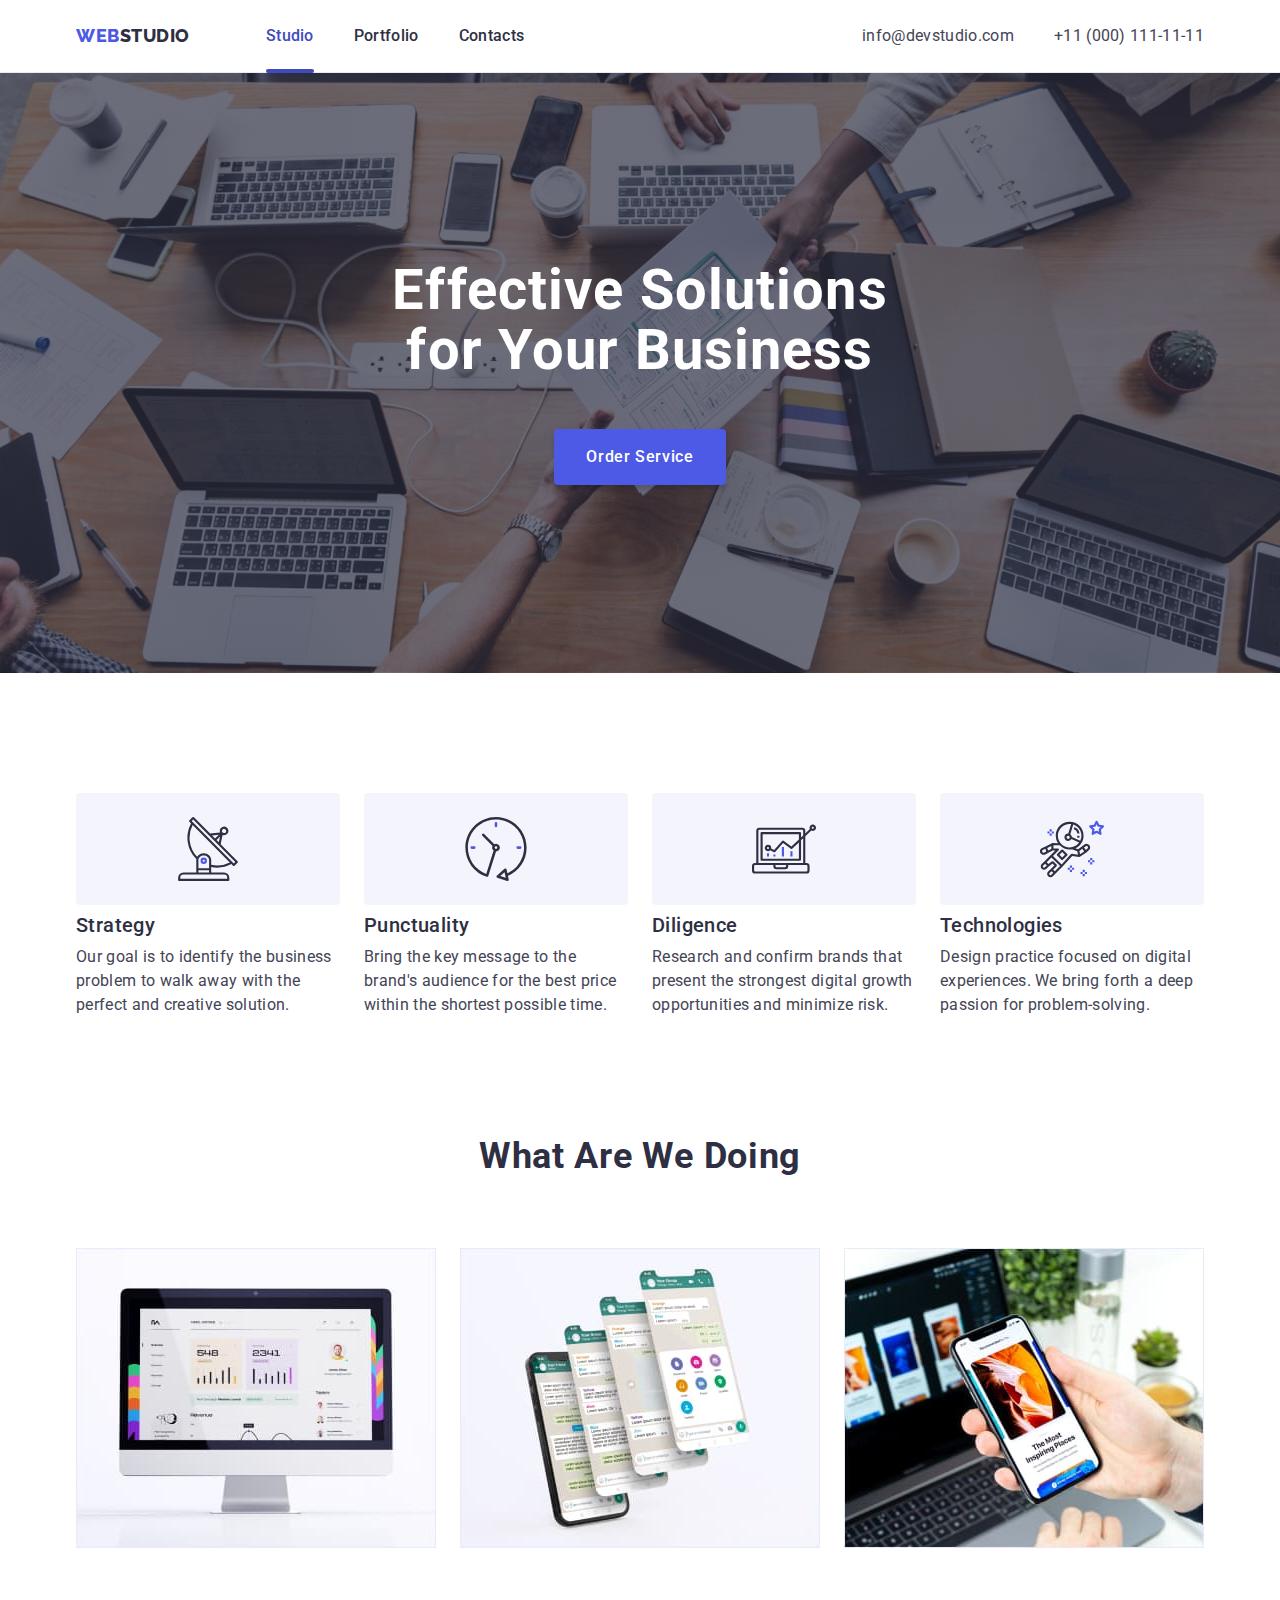
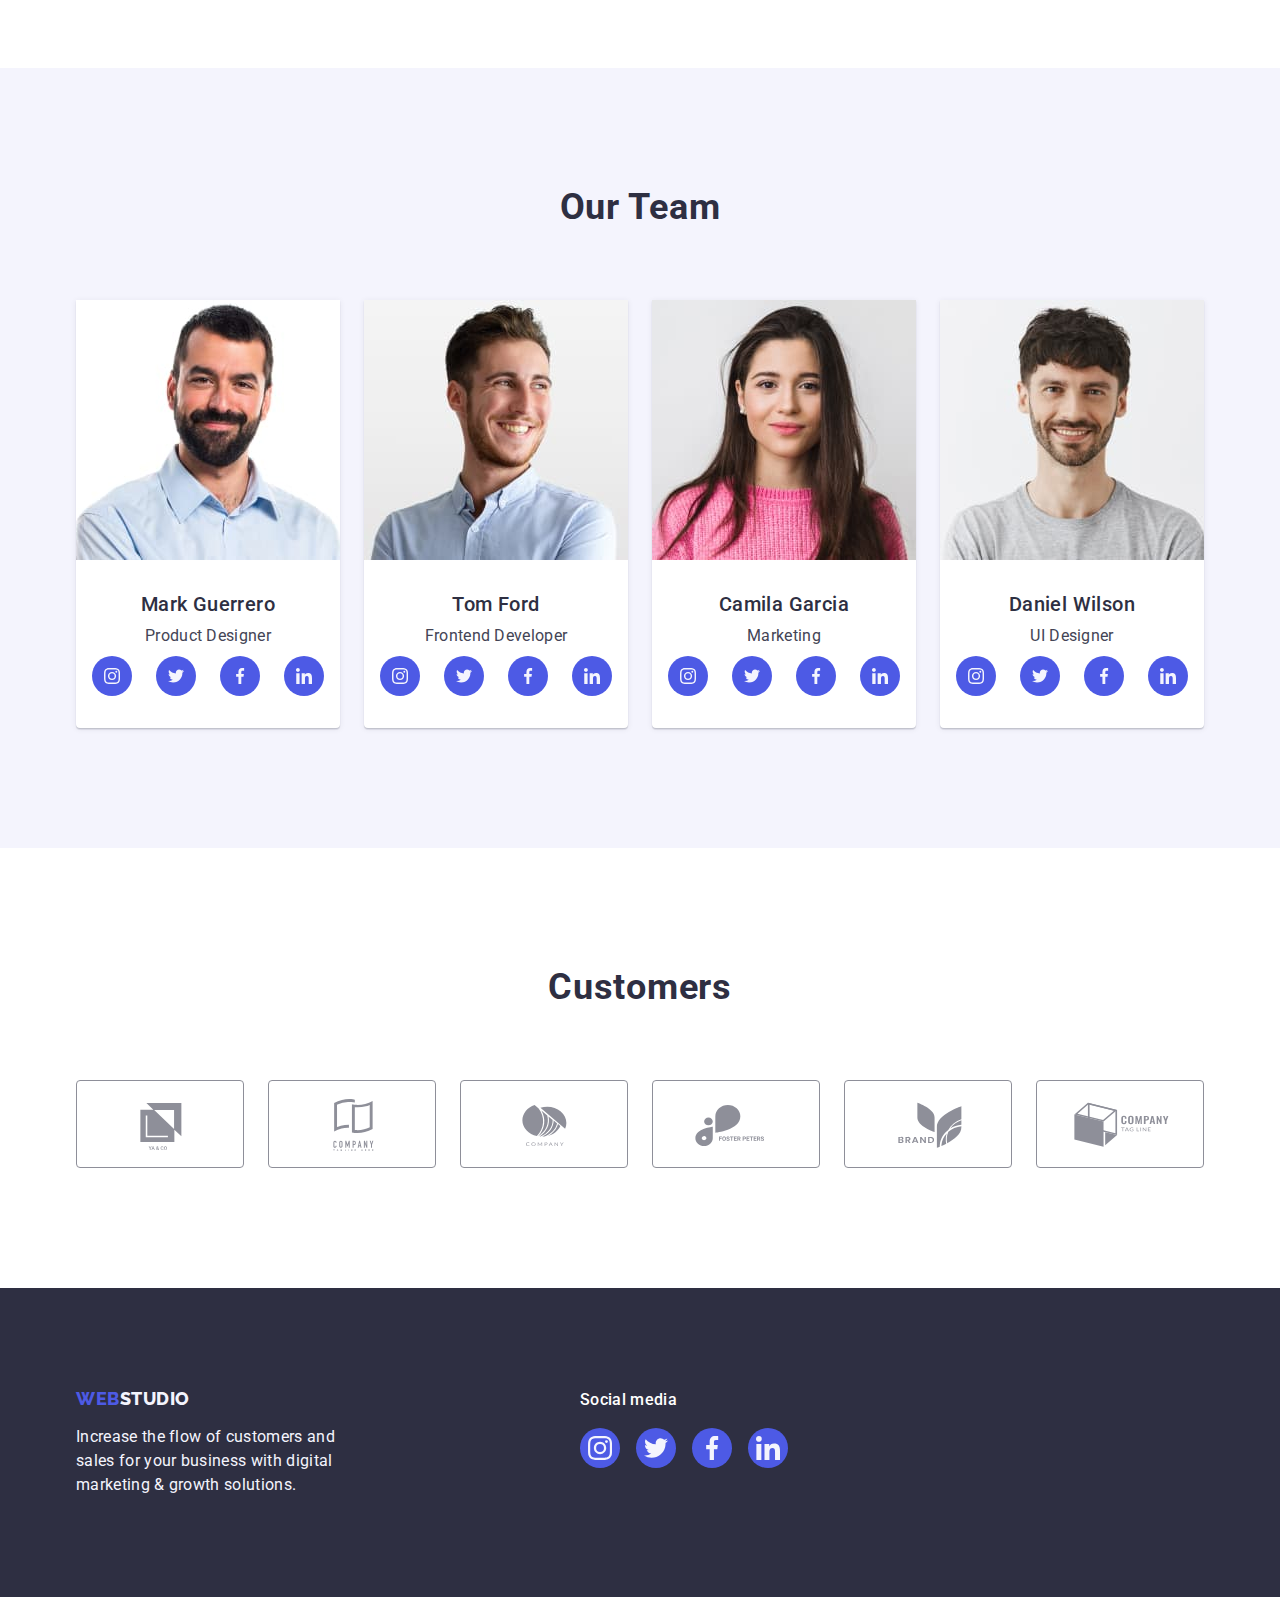
<file: index.html>
<!DOCTYPE html>
<html lang="en">
<head>
    <meta charset="UTF-8">
    <meta http-equiv="X-UA-Compatible" content="IE=edge">
    <meta name="viewport" content="width=device-width, initial-scale=1.0">
    <title>WebStudio</title>
    <link rel="preconnect" href="https://fonts.googleapis.com">
    <link rel="preconnect" href="https://fonts.gstatic.com" crossorigin>
    <link href="https://fonts.googleapis.com/css2?family=Raleway:wght@800&family=Roboto:wght@400;500;700;900&display=swap" rel="stylesheet">
    <link rel="stylesheet" href="https://cdn.jsdelivr.net/npm/modern-normalize@1.1.0/modern-normalize.min.css">
    <link rel="stylesheet" href="https://unpkg.com/aos@2.3.1/dist/aos.css">
    <link rel="stylesheet" href="./css/style.css">
</head>
<body>
   <header class="header">
        <div class="container h-contein">
            <nav class="nav">
                <a class="logo link linkk" href="./index.html">Web<span class="logo-studio link linkk">Studio</span></a>
                <ul class="nav-li">
                    <li class="item"><a class="header-nav link active" href="./index.html" target="_self">Studio</a></li>
                    <li class="item"><a class="header-nav link" href="./portfolio.html" target="_self">Portfolio</a></li>
                    <li class="item"><a class="header-nav link" href="">Contacts</a></li>
                </ul>
            </nav>
            <address class="header-contact">
                <ul class="addr">
                    <li><a class="contact link" href="mailto:info@devstudio.com">info@devstudio.com</a></li>
                    <li><a class="contact link" href="tel:+110001111111">+11 (000) 111-11-11</a></li>
                </ul>
            </address>
        </div>
   </header>
   <main>
    <!--Effective Solutions for Your Business-->
    <section class="title-bg">
        <div class="container">
            <h1 class="title">Effective Solutions for Your Business</h1>
            <button type="button" class="order-btn btn-active" data-modal-open>Order Service</button>
        </div>
    </section>
    <!--description of benefits-->
    <section class="sec-benef">
        <div class="container">
            <h2 class="visually-hidden h-future">Description of benefits</h2>
            <ul class="list">
                <li class="li-benef">
                    <div class="benef-conteiner-icon">
                        <svg class="benef-icon" width="64" height="64">
                          <use href="./images/icons.svg#icon-antenna"></use>
                        </svg>
                    </div>
                    <h3 class="h-categ">Strategy</h3>
                    <p class="text-benef">Our goal is to identify the business problem to walk away with the perfect and creative solution. </p>
                </li>
                <li class="li-benef">
                    <div class="benef-conteiner-icon">
                        <svg class="benef-icon" width="64" height="64">
                          <use href="./images/icons.svg#icon-clock"></use>
                        </svg>
                    </div>
                    <h3 class="h-categ">Punctuality</h3>
                    <p class="text-benef">Bring the key message to the brand's audience for the best price within the shortest possible time.</p>
                </li>
                <li class="li-benef">
                    <div class="benef-conteiner-icon">
                        <svg class="benef-icon" width="64" height="64">
                          <use href="./images/icons.svg#icon-diagram"></use>
                        </svg>
                    </div>
                    <h3 class="h-categ">Diligence</h3>
                    <p class="text-benef">Research and confirm brands that present the strongest digital growth opportunities and minimize risk.</p>
                </li>
                <li class="li-benef">
                    <div class="benef-conteiner-icon">
                        <svg class="benef-icon" width="64" height="64">
                          <use href="./images/icons.svg#icon-astronaut"></use>
                        </svg>
                    </div>
                    <h3 class="h-categ">Technologies</h3>
                    <p class="text-benef">Design practice focused on digital experiences. We bring forth a deep passion for problem-solving.</p>
                </li>
            </ul>
        </div>
    </section>
    <!--What are we doing-->
    <section class="sec-doing">
        <div class="container">
            <h2 class="h-doing">What are we doing</h2>
            <ul class="list">
                <li class="li-doing"><img src="./images/monitor.jpg" alt="Monitor PC" width="360" height="300"></li>
                <li class="li-doing"><img src="./images/phone.jpg" alt="Phone" width="360" height="300"></li>
                <li class="li-doing"><img src="./images/monphone.jpg" alt="Laptop and Phone" width="360" height="300"></li>
            </ul>
        </div>
    </section>
    <!--Our Team-->
    <section class="team">
        <div class="container">
            <h2 class="h-team">Our Team</h2>
            <ul class="list">
                <li class="list-team">
                    <img src="./images/mark.jpg" alt="Photo Mark Guerrero" width="264" height="260">
                    <div class="conteiner-team">
                        <h3 class="h-categ">Mark Guerrero</h3>
                        <p class="text-team">Product Designer</p>
                        <ul class="socials nav-li">
                            <li class="socials-item">
                                <a class="socials-link" href="https://www.instagram.com/" 
                                    target="_blank" rel="noopener noreferrer" aria-label="Instagram icon" >
                                    <svg class="socials-icon" width="16" height="16">
                                      <use href="./images/icons.svg#icon-instagram"></use>
                                    </svg>
                                </a>
                            </li>
                            <li class="socials-item">
                                <a class="socials-link" href="https://twitter.com/" 
                                    target="_blank" rel="noopener noreferrer" aria-label="Twitter icon" >
                                    <svg class="socials-icon" width="16" height="16">
                                      <use href="./images/icons.svg#icon-twitter"></use>
                                    </svg>
                                </a>
                            </li>
                            <li class="socials-item">
                                <a class="socials-link" href="https://www.facebook.com/" 
                                    target="_blank" rel="noopener noreferrer" aria-label="Facebook icon" >
                                    <svg class="socials-icon" width="16" height="16">
                                      <use href="./images/icons.svg#icon-facebook"></use>
                                    </svg>
                                </a>
                            </li>
                            <li class="socials-item">
                                <a class="socials-link" href="https://www.linkedin.com/" 
                                    target="_blank" rel="noopener noreferrer" aria-label="Linkedin icon">
                                    <svg class="socials-icon" width="16" height="16">
                                      <use href="./images/icons.svg#icon-linkedin"></use>
                                    </svg>
                                </a>
                            </li>
                        </ul>
                    </div>
                </li>
                <li class="list-team">
                    <img src="./images/tom.jpg" alt="Photo Tom Ford" width="264" height="260">
                    <div class="conteiner-team">
                        <h3 class="h-categ">Tom Ford</h3>
                        <p class="text-team">Frontend Developer</p>
                        <ul class="socials nav-li">
                            <li class="socials-item">
                                <a class="socials-link" href="https://www.instagram.com/" 
                                    target="_blank" rel="noopener noreferrer" aria-label="Instagram icon" >
                                    <svg class="socials-icon" width="16" height="16">
                                        <use href="./images/icons.svg#icon-instagram"></use>
                                    </svg>
                                </a>
                            </li>
                            <li class="socials-item">
                                <a class="socials-link" href="https://twitter.com/" 
                                    target="_blank" rel="noopener noreferrer" aria-label="Twitter icon" >
                                    <svg class="socials-icon" width="16" height="16">
                                        <use href="./images/icons.svg#icon-twitter"></use>
                                    </svg>
                                </a>
                            </li>
                            <li class="socials-item">
                                <a class="socials-link" href="https://www.facebook.com/" 
                                    target="_blank" rel="noopener noreferrer" aria-label="Facebook icon" >
                                    <svg class="socials-icon" width="16" height="16">
                                        <use href="./images/icons.svg#icon-facebook"></use>
                                    </svg>
                                </a>
                            </li>
                            <li class="socials-item">
                                <a class="socials-link" href="https://www.linkedin.com/" 
                                    target="_blank" rel="noopener noreferrer" aria-label="Linkedin icon">
                                    <svg class="socials-icon" width="16" height="16">
                                        <use href="./images/icons.svg#icon-linkedin"></use>
                                    </svg>
                                </a>
                            </li>
                        </ul>
                    </div>
                </li>
                <li class="list-team">
                    <img src="./images/camila.jpg" alt="Photo Camila Garcia" width="264" height="260">
                    <div class="conteiner-team">
                        <h3 class="h-categ">Camila Garcia</h3>
                        <p class="text-team">Marketing</p>
                        <ul class="socials nav-li">
                            <li class="socials-item">
                                <a class="socials-link" href="https://www.instagram.com/" 
                                    target="_blank" rel="noopener noreferrer" aria-label="Instagram icon" >
                                    <svg class="socials-icon" width="16" height="16">
                                      <use href="./images/icons.svg#icon-instagram"></use>
                                    </svg>
                                </a>
                            </li>
                            <li class="socials-item">
                                <a class="socials-link" href="https://twitter.com/" 
                                    target="_blank" rel="noopener noreferrer" aria-label="Twitter icon" >
                                    <svg class="socials-icon" width="16" height="16">
                                      <use href="./images/icons.svg#icon-twitter"></use>
                                    </svg>
                                </a>
                            </li>
                            <li class="socials-item">
                                <a class="socials-link" href="https://www.facebook.com/" 
                                    target="_blank" rel="noopener noreferrer" aria-label="Facebook icon" >
                                    <svg class="socials-icon" width="16" height="16">
                                      <use href="./images/icons.svg#icon-facebook"></use>
                                    </svg>
                                </a>
                            </li>
                            <li class="socials-item">
                                <a class="socials-link" href="https://www.linkedin.com/" 
                                    target="_blank" rel="noopener noreferrer" aria-label="Linkedin icon">
                                    <svg class="socials-icon" width="16" height="16">
                                      <use href="./images/icons.svg#icon-linkedin"></use>
                                    </svg>
                                </a>
                            </li>
                        </ul>
                    </div>
                </li>
                <li class="list-team">
                    <img src="./images/daniel.jpg" alt="Photo Daniel Wilson" width="264" height="260">
                    <div class="conteiner-team">
                        <h3 class="h-categ">Daniel Wilson</h3>
                        <p class="text-team">UI Designer</p>
                        <ul class="socials nav-li">
                            <li class="socials-item">
                                <a class="socials-link" href="https://www.instagram.com/" 
                                    target="_blank" rel="noopener noreferrer" aria-label="Instagram icon" >
                                    <svg class="socials-icon" width="16" height="16">
                                      <use href="./images/icons.svg#icon-instagram"></use>
                                    </svg>
                                </a>
                            </li>
                            <li class="socials-item">
                                <a class="socials-link" href="https://twitter.com/" 
                                    target="_blank" rel="noopener noreferrer" aria-label="Twitter icon" >
                                    <svg class="socials-icon" width="16" height="16">
                                      <use href="./images/icons.svg#icon-twitter"></use>
                                    </svg>
                                </a>
                            </li>
                            <li class="socials-item">
                                <a class="socials-link" href="https://www.facebook.com/" 
                                    target="_blank" rel="noopener noreferrer" aria-label="Facebook icon" >
                                    <svg class="socials-icon" width="16" height="16">
                                      <use href="./images/icons.svg#icon-facebook"></use>
                                    </svg>
                                </a>
                            </li>
                            <li class="socials-item">
                                <a class="socials-link" href="https://www.linkedin.com/" 
                                    target="_blank" rel="noopener noreferrer" aria-label="Linkedin icon">
                                    <svg class="socials-icon" width="16" height="16">
                                      <use href="./images/icons.svg#icon-linkedin"></use>
                                    </svg>
                                </a>
                            </li>
                        </ul>
                    </div>
                </li>
            </ul>
        </div>
    </section>
    <!--Customers-->
    <section class="customers-sec">
        <div class="container">
            <h2 class="h-team">Customers</h2>
            <ul class="list">
                <li class="customers-li">
                    <a class="customers-link" href="">
                        <svg class="customers-icon" width="104" height="56">
                            <use href="./images/icons.svg#icon-Logo-ya-co"></use>
                        </svg>
                    </a>
                </li>
                <li class="customers-li">
                    <a class="customers-link" href="">
                        <svg class="customers-icon" width="104" height="56">
                            <use href="./images/icons.svg#icon-Logo-company-here"></use>
                        </svg>
                    </a>
                </li>
                <li class="customers-li">
                    <a class="customers-link" href="">
                        <svg class="customers-icon" width="104" height="56">
                            <use href="./images/icons.svg#icon-Logo-company"></use>
                        </svg>
                    </a>
                </li>
                <li class="customers-li">
                    <a class="customers-link" href="">
                        <svg class="customers-icon" width="104" height="56">
                            <use href="./images/icons.svg#icon-Logo-foster"></use>
                        </svg>
                    </a>
                </li>
                <li class="customers-li">
                    <a class="customers-link" href="">
                        <svg class="customers-icon" width="104" height="56">
                            <use href="./images/icons.svg#icon-Logo-brand"></use>
                        </svg>
                    </a>
                </li>
                <li class="customers-li">
                    <a class="customers-link" href="">
                        <svg class="customers-icon" width="104" height="56">
                            <use href="./images/icons.svg#icon-Logo-tag-line"></use>
                        </svg>
                    </a>
                </li>
            </ul>
        </div>
    </section>
   </main>
   <footer class="footer">
        <div class="container">
            <div class="conteiner-footl">
                <a href="./index.html" class="link linkk logof">Web<span class="logo-studio-foot link linkk">Studio</span></a>
                <p class="text-footer">Increase the flow of customers and sales for your business with digital marketing & growth solutions.</p>
            </div>
            <div class="socials-media">
                <p class="media-footer">Social media</p>
                <ul class="socials-footer nav-li">
                    <li class="socials-item">
                        <a class="socials-link-footer" href="https://www.instagram.com/" 
                            target="_blank" rel="noopener noreferrer" aria-label="Instagram icon" >
                            <svg class="socials-icon" width="24" height="24">
                                <use href="./images/icons.svg#icon-instagram"></use>
                            </svg>
                        </a>
                    </li>
                    <li class="socials-item">
                        <a class="socials-link-footer" href="https://twitter.com/" 
                            target="_blank" rel="noopener noreferrer" aria-label="Twitter icon" >
                            <svg class="socials-icon" width="24" height="24">
                                <use href="./images/icons.svg#icon-twitter"></use>
                            </svg>
                        </a>
                    </li>
                    <li class="socials-item">
                        <a class="socials-link-footer" href="https://www.facebook.com/" 
                            target="_blank" rel="noopener noreferrer" aria-label="Facebook icon" >
                            <svg class="socials-icon" width="24" height="24">
                                <use href="./images/icons.svg#icon-facebook"></use>
                            </svg>
                        </a>
                    </li>
                    <li class="socials-item">
                        <a class="socials-link-footer" href="https://www.linkedin.com/" 
                            target="_blank" rel="noopener noreferrer" aria-label="Linkedin icon">
                            <svg class="socials-icon" width="24" height="24">
                                <use href="./images/icons.svg#icon-linkedin"></use>
                            </svg>
                        </a>
                    </li>
                </ul>
            </div>
        </div>
    </footer>
    <!--Modal window-->
    <div class="backdrop is-hidden" data-modal>
        <div class="modal-order modal-open">
            <button class="close-btn" type="button" aria-label="close-icon" data-modal-close>
                <svg class="close-icon" width="8" height="8">
                <use href="./images/icons.svg#close-icon"></use>
                </svg>
            </button>
        </div>
    </div>
    <script src="./js/modal.js"></script>
</body>
</html>
</file>
<file: css/style.css>
/* color p #434455 */
/* color h1 #FFFFFF */
/* color h2/h3 #2E2F42; */
/* color p and studio in footer #F4F4FD */
/* color "web" and (btn in the hero) #4D5AE5; */
/* background color filter btn, order in the hover #404BBF; */
/* filter btn background: #F4F4FD; */
/* filter btn-text color: #4D5AE5; */
/* frame-color: #E7E9FC; */
/* background hover-media-footer: #31D0AA; */
/* customers-icon: #8E8F99; */
:root {
  --color-text-fil-btn: #4d5ae5;
  --hover: #404bbf;
  --bg-fil-btn: #f4f4fd;
  --main-color: #434455;
  --primery-font: Roboto, sans-serif;
  --logo-font: Raleway, sans-serif;
  --color-filt-accent: #ffffff;
  --color-h2-h3-texheader: #2e2f42;
  --frame-color: #E7E9FC;
  --media-bg-foot-hover: #31D0AA;
  --customers-icon: #8E8F99;
  --transition: 250ms cubic-bezier(0.4, 0, 0.2, 1);
  --bg-modal: #FCFCFC;
}

body {
  color: var(--main-color);
  font-family: Roboto, sans-serif;
  font-weight: 400;
  font-size: 16px;
  line-height: 1.5;
  letter-spacing: 0.02em;
  background-color: var(--color-filt-accent);
}

/*reset*/

h1,
h2,
h3,
p,
ul {
  margin: 0;
  padding: 0;
  /*outline: 1px solid red;*/
}
img {
  display: block;
}
.container {
  max-width: 1158px;
  margin-inline: auto;
  padding-inline: 15px;
}
.h-contein {
  align-items: center;
}
.visually-hidden {
  position: absolute;
  width: 1px;
  height: 1px;
  margin: -1px;
  border: 0;
  padding: 0;
  white-space: nowrap;
  clip-path: inset(100%);
  clip: rect(0 0 0 0);
  overflow: hidden;
}

/**
  |============================
  | Header
  |============================
*/
.nav-li {
  list-style: none;
  display: flex;
}
.header-contact {
  font-style: normal;
}
.header {
  border-bottom: 1px solid var(--frame-color);
  box-shadow: 0px 2px 1px rgba(46, 47, 66, 0.08),
              0px 1px 1px rgba(46, 47, 66, 0.16), 
              0px 1px 6px rgba(46, 47, 66, 0.08);
}
.logo-studio {
  color: var(--color-h2-h3-texheader);
}

.active {
  position: relative;
}
.header-nav.active {
  color: var(--hover);
}
.active::after {
  content: '';
  position: absolute;
  bottom: -1px;
  right: 0;
  width: 100%;
  height: 4px;
  background-color: var(--hover);
  border-radius: 2px;
  display: block;
}
    
.header-nav {
  color: var(--color-h2-h3-texheader);
  font-weight: 500;
  font-size: 16px;
  line-height: 1.5;
  letter-spacing: 0.02em;
  text-decoration: none;
  padding: 24px 0;
  display: flex;
  transition: color var(--transition);
}
.header-nav:hover,
.header-nav:focus {
  color: var(--hover);
}
.contact {
  color: var(--main-color);
  font-size: 16px;
  line-height: 1.5;
  letter-spacing: 0.02em;
  text-decoration: none;
  font-style: normal;
  padding: 24px 0;
  display:flex;
  transition: color var(--transition);
}
.contact:hover,
.contact:focus {
  color: var(--hover);
}
.addr {
  list-style: none;
  gap: 40px;
  display: flex;
}
.item:not(:last-child) {
  margin-right: 40px;
}

.header .container {
  display: flex;
  justify-content: space-between;
}
.nav {
  display: flex;
  align-items: center;
  
}

/**
  |============================
  | Main
  |============================
*/

/*webstudio index*/

.list {
  list-style: none;
  display: flex;
  gap: 24px;
}

.title-bg {
  background-color: var(--color-h2-h3-texheader);
  padding: 188px 0;
  background-image: linear-gradient(rgba(46, 47, 66, 0.7), rgba(46, 47, 66, 0.7)), url(../images/people-office.jpg);
  background-repeat: no-repeat;
  background-size: cover;
  background-position: center;
  max-width: 1440px;
  margin-inline: auto;
}
.title {
  color: var(--color-filt-accent);
  font-size: 56px;
  line-height: 1.07;
  text-align: center;
  letter-spacing: 0.02em;
  max-width: 496px;
  margin-inline: auto;
  margin-bottom: 48px;
}
.order-btn {
  background-color: var(--color-text-fil-btn);
  color: var(--color-filt-accent);
  font-family: Roboto, sans-serif;
  font-weight: 500;
  font-size: 16px;
  line-height: 1.5;
  letter-spacing: 0.04em;
  cursor: pointer;

  padding: 16px 32px;
  min-width: 169px;
  box-shadow: 0px 4px 4px rgba(0, 0, 0, 0.15);
  border-radius: 4px;
  border: none;
  margin: auto;
  display: block;

  transition: background-color var(--transition), box-shadow var(--transition);
}
.li-benef {
  flex-basis: calc((100% - 24px * 3) / 4);
}
.sec-doing {
  padding-bottom: 120px;
}
.h-doing,
.h-team {
  color: var(--color-h2-h3-texheader);
  font-size: 36px;
  line-height: 1.1;
  text-align: center;
  letter-spacing: 0.02em;
  text-transform: capitalize;
  margin-bottom: 72px;
}
.team {
  background-color: var(--bg-fil-btn);
  padding: 120px 0;
}

.list-team {
  background-color: var(--color-filt-accent);
  box-shadow: 0px 1px 6px rgba(46, 47, 66, 0.08), 0px 1px 1px rgba(46, 47, 66, 0.16), 0px 2px 1px rgba(46, 47, 66, 0.08);
  border-radius: 0px 0px 4px 4px; 
}
.text-team {
  font-size: 16px;
  margin-bottom: 8px;
}
.sec-benef {
  padding: 120px 0;
}
.conteiner-team {
  padding: 32px 16px;
  text-align: center;
  padding: 32px 0;
    
}
/*Benefits icons*/
.benef-conteiner-icon {
  display: flex;
  justify-content: center;
  align-items: center;
  height: 112px;
  margin-bottom: 8px;
  background-color: var(--bg-fil-btn);
  border-radius: 4px;
}

/*Socials icons*/
.socials {
  justify-content: center;
  gap: 24px;
}
.socials-icon {
  fill: var(--bg-fil-btn);
}
.socials-link, 
.socials-link-footer {
  display: flex;
  justify-content: center;
  align-items: center;
  width: 40px;
  height: 40px;
  background-color: var(--color-text-fil-btn);
  border-radius: 50%;
  transition: background-color var(--transition);
}
.socials-link:hover, 
.socials-link:focus {
  background-color: var(--hover);
}
/*Customers*/
.customers-sec {
  padding: 120px 0;
}
.customers-li {
  height: 88px;
  flex-grow: 1;
}
.customers-link {
  width: 168px;
  height: 88px;
  display: flex;
  justify-content: center;
  align-items: center;
  color: var(--customers-icon);
  border: 1px solid var(--customers-icon);
  border-radius: 4px;

  transition: color var(--transition), border-color var(--transition);
}
.customers-icon {
  fill: currentColor;
}
.customers-link:hover, 
.customers-link:focus {
  border-color: var(--hover);
  color: var(--hover);
  
}


/*Portfolio*/
.portfolio-sec {
  padding: 96px 0 120px;
}
.filt-ul {
  margin-bottom: 72px;
  display: flex;
  justify-content: center;
  gap: 24px;
}
.btn-active:hover,
.btn-active:focus {
  color: var(--color-filt-accent);
  background-color: var(--hover);
  border-color: transparent;
  box-shadow: 0px 3px 1px rgba(0, 0, 0, 0.1), 0px 2px 1px rgba(0, 0, 0, 0.08), 0px 2px 2px rgba(0, 0, 0, 0.12);
  border-radius: 4px;
}
.filt-btn {
  color: var(--color-text-fil-btn);
  background: var(--bg-fil-btn);

  font-family: "Roboto", sans-serif;
  font-weight: 500;
  font-size: 16px;
  line-height: 1.5;
  letter-spacing: 0.04em;

  display: flex;
  align-items: center;
  text-align: center;
  cursor: pointer;
  padding: 12px 24px;
  border: 1px solid var(--frame-color);
  border-radius: 4px;

  transition: color var(--transition), background-color var(--transition), box-shadow var(--transition), border var(--transition);
}
/*-------------------*/
.categories {
  display: flex;
  flex-wrap: wrap;
  gap: 48px 24px;
}
.category-link:hover,
.category-link:focus {
  box-shadow: 0px 1px 6px rgba(46, 47, 66, 0.08), 0px 1px 1px rgba(46, 47, 66, 0.16), 0px 2px 1px rgba(46, 47, 66, 0.08);
}
.category-link {
  text-decoration: none;
  display: block;
  transition: box-shadow var(--transition)
}
.h-categ {
  color: var(--color-h2-h3-texheader);
  font-weight: 500;
  font-size: 20px;
  line-height: 1.2;
  letter-spacing: 0.02em;
  margin-bottom: 8px;
}
.category {
  color: var(--main-color);
}
.link {
  text-decoration: none;
}
.container-categ {
  padding: 32px 16px;
  border: 1px solid var(--frame-color);
  border-top: none; 
}
.secretive {
  position: relative;
  overflow: hidden;
}
.secretive-text {
  position: absolute;
  top: 0;
  left: 0;
  width: 100%;
  height: 100%;
  padding: 40px 32px;
  color: var(--bg-fil-btn);
  background-color: var(--color-text-fil-btn);
  transform: translateY(100%);
  transition: transform var(--transition);
}
.category-link:hover .secretive-text,
.category-link:focus .secretive-text {
  transform: translateY(0);
}
/**
  |============================
  | Footer
  |============================
*/
.footer > .container {
  display: flex;
  align-items: baseline;
  gap: 120px;
}
.footer {
  background-color: var(--color-h2-h3-texheader);
  padding: 100px 0;
}
.logo {
  color: var(--color-text-fil-btn);
  flex-direction: row;
  align-items: center;
  display: flex;
  margin-right: 76px;
}
.logof {
  display: inline-block;
  margin-bottom: 16px;
  color: var(--color-text-fil-btn);
  flex-direction: row;
  align-items: center;
}
.logo-studio-foot {
  color: var(--bg-fil-btn);
}
.linkk {
  font-family: Raleway, sans-serif;
  font-weight: 800;
  font-size: 18px;
  line-height: 1.17;
  letter-spacing: 0.03em;
  text-transform: uppercase;
  text-decoration: none;
}

.text-footer {
  color: var(--bg-fil-btn);
  font-size: 16px;
  line-height: 1.5;
  letter-spacing: 0.02em;

  max-width: 264px;
}
.conteiner-footl{
  margin-right: 120px;
}
.media-footer {
  font-weight: 500;
  color: var(--color-filt-accent);
  margin-bottom: 16px;
}
/*Socials icons footer*/
.socials-footer {
  justify-content: center;
  gap: 16px;
}
.socials-link-footer:hover, 
.socials-link-footer:focus {
  background-color: var(--media-bg-foot-hover);
}

/**
  |============================
  | Modal window
  |============================
*/
.backdrop {
  opacity: 1;
  position: fixed;
  top: 0;
  left: 0;
  width: 100%;
  height: 100%;
  background-color: rgba(46, 47, 66, 0.4);
  transition: var(--transition) opacity, var(--transition) visibility;
  }

.modal-order {
  position: absolute;
  top: 50%;
  left: 50%;
  transform: translate(-50%, -50%);
  width: 408px;
  min-height: 584px;
  padding: 24px;
  background-color: var(--bg-modal);
  box-shadow: 0px 1px 1px rgba(0, 0, 0, 0.14), 0px 1px 3px rgba(0, 0, 0, 0.12), 0px 2px 1px rgba(0, 0, 0, 0.2);
  border-radius: 4px;
}

.close-btn {
  display: flex;
  margin-left: auto;
  width: 24px;
  height: 24px;
  color: var(--color-h2-h3-texheader);
  background: var(--frame-color);
  border: 1px solid rgba(0, 0, 0, 0.1);
  border-radius: 50%;
  transition: var(--transition) color, var(--transition) background-color;
}
.close-btn:hover,
.close-btn:focus {
  background-color: var(--hover);
  color: var(--color-filt-accent);
}
.close-icon {
  fill: currentColor;
  margin: auto;
}

.is-hidden {
  opacity: 0;
  visibility: hidden;
  pointer-events: none;
}

/* .modal-open {
	animation: open-modal 1s cubic-bezier(0.250, 0.460, 0.450, 0.940);
}

@keyframes open-modal {
  0% {
    transform: scale(0);
    opacity: 0;
  }
  100% {
    transform: scale(1);
    opacity: 1;
  }
}
/* @keyframes close-modal {
  0% {
    transform: scale(1);
    opacity: 1;
  }
  100% {
    transform: scale(0);
    opacity: 0;
  }
} */
</file>
